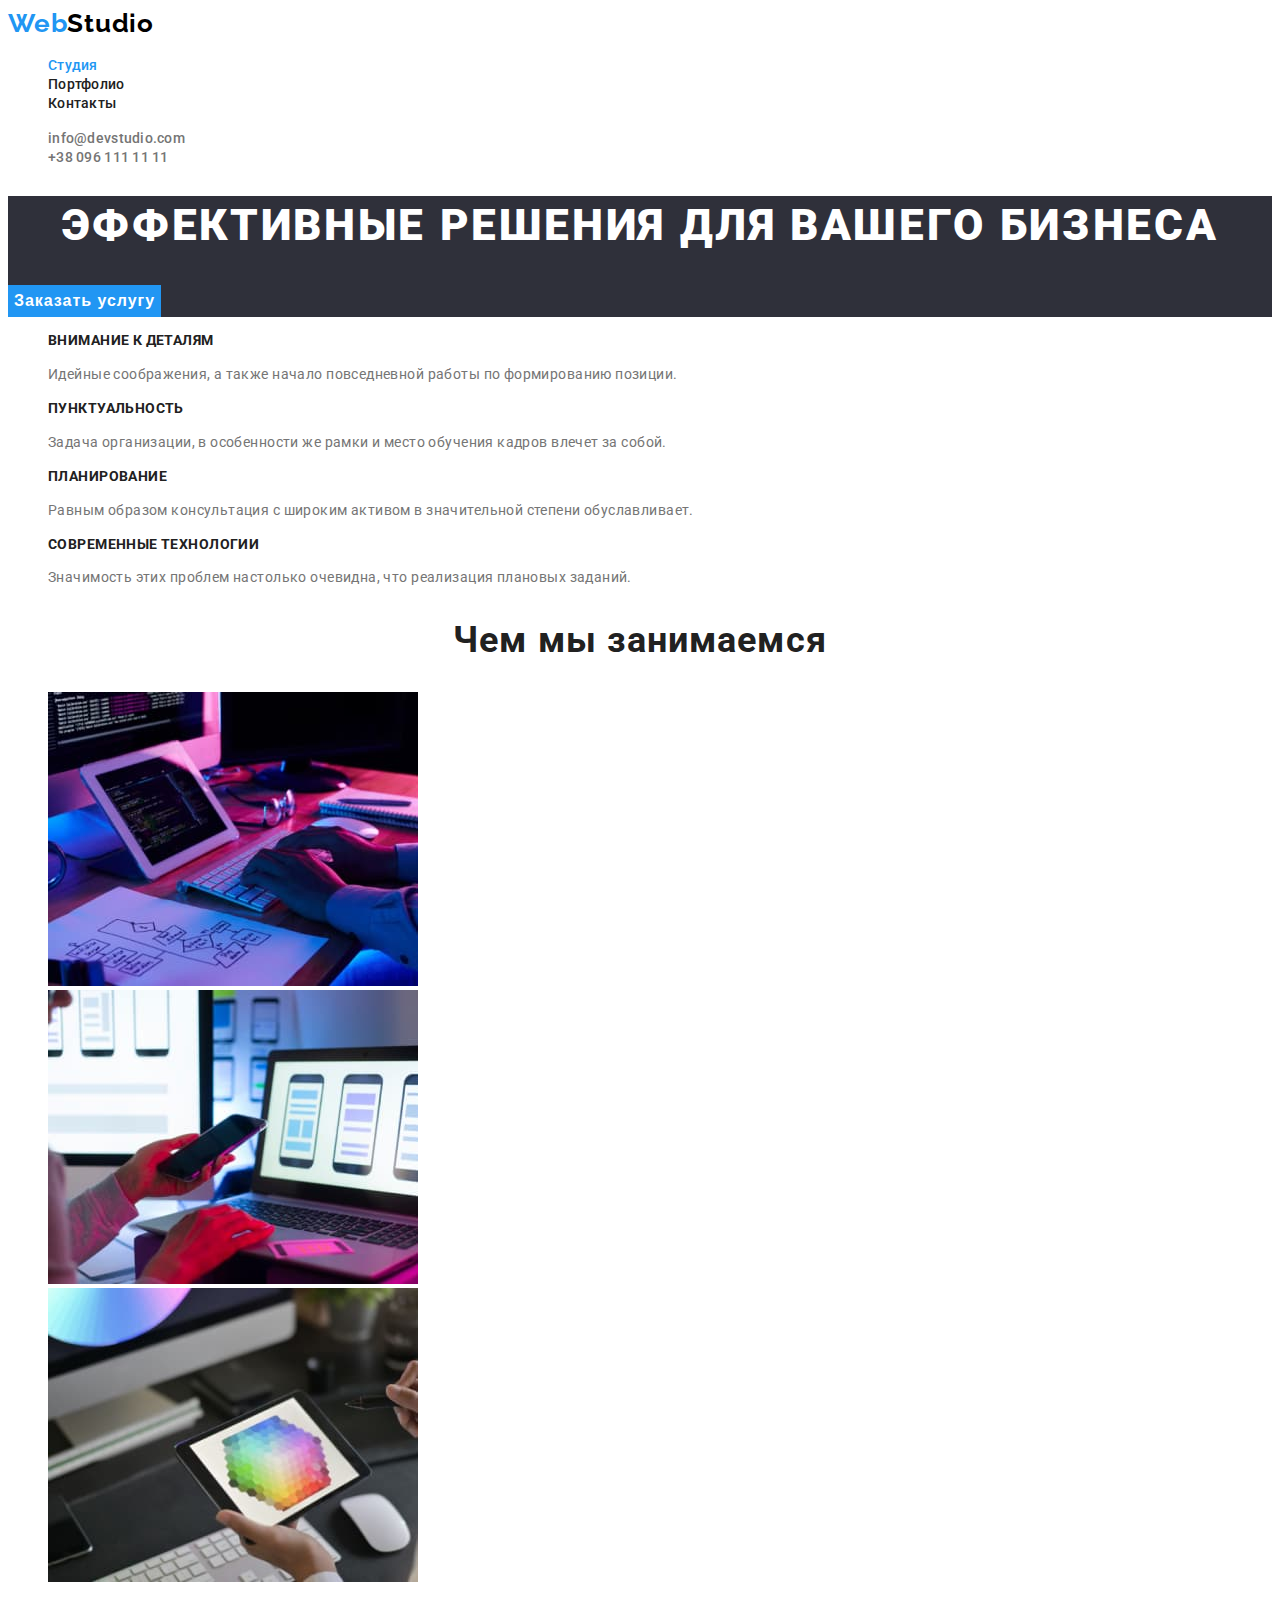
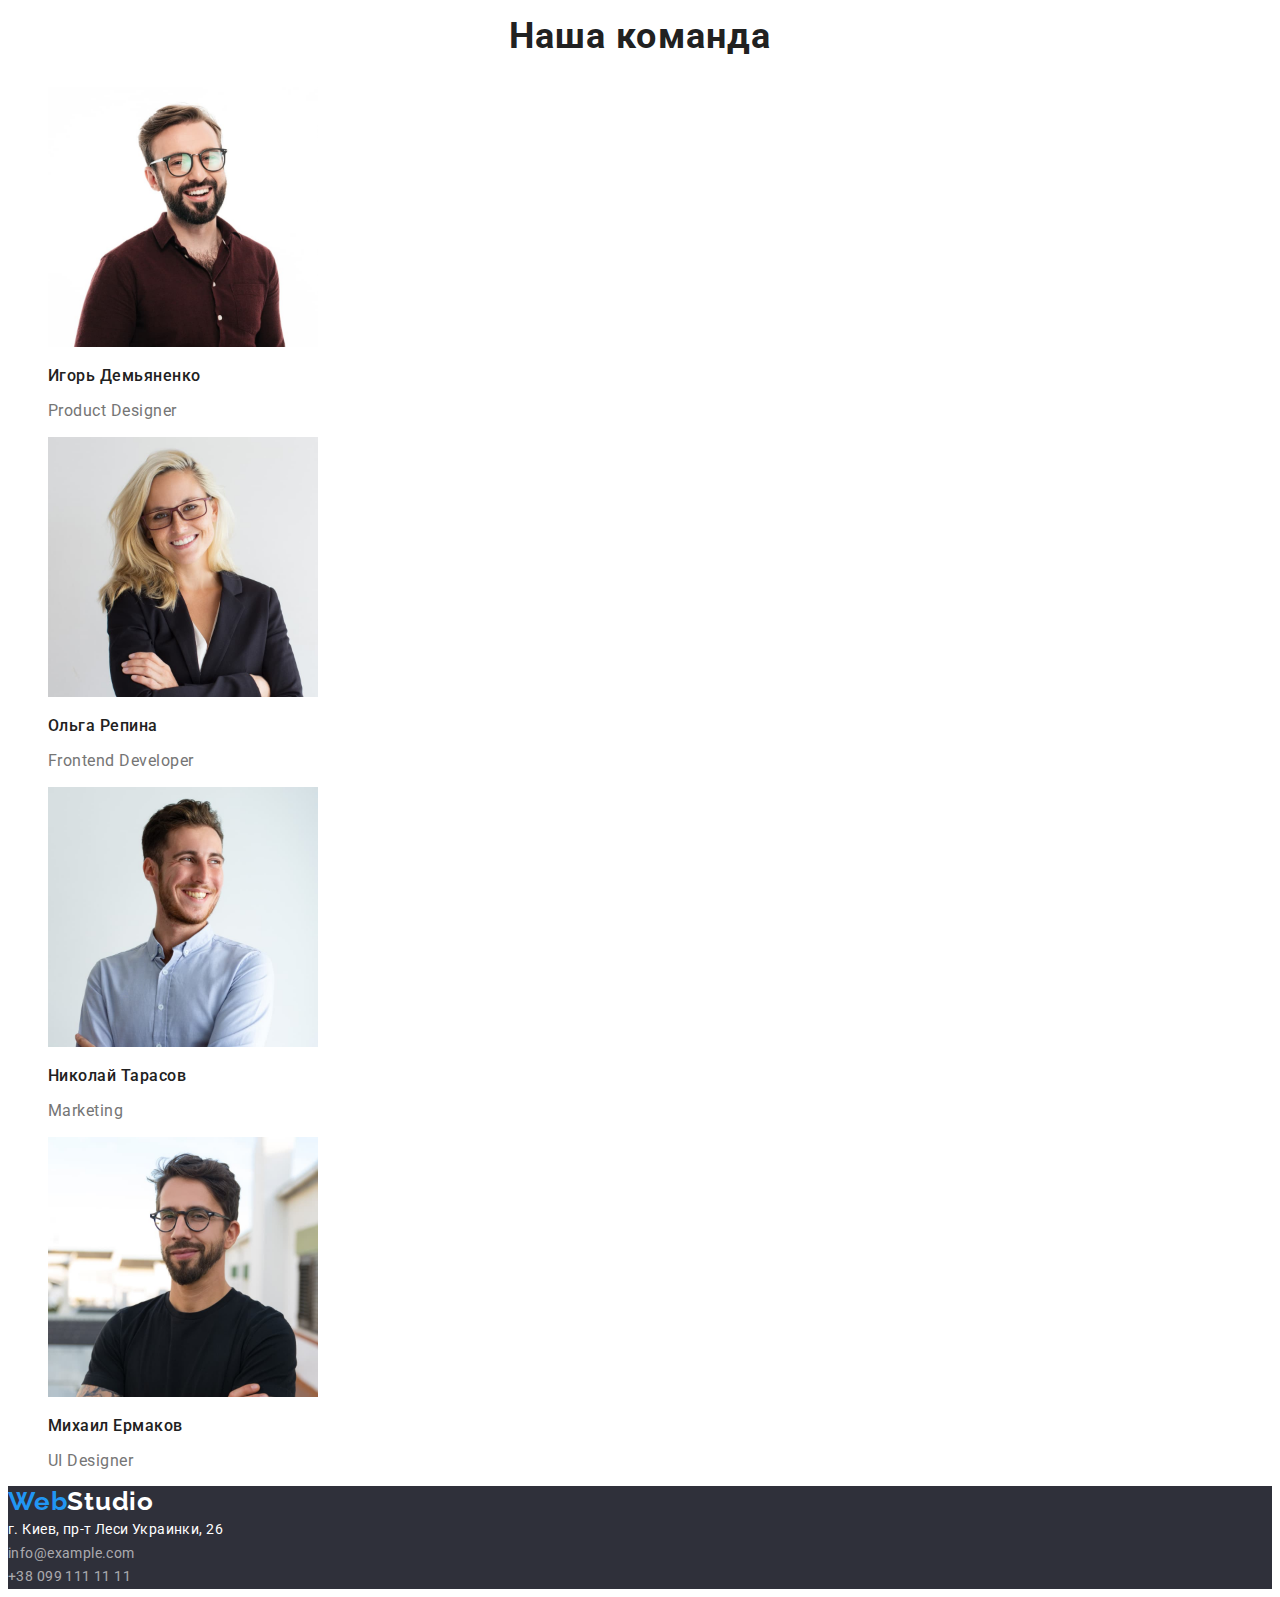
<file: index.html>
<!DOCTYPE html>
<html lang="ru">
<head>
    <meta charset="UTF-8">
    <meta http-equiv="X-UA-Compatible" content="IE=edge">
    <meta name="viewport" content="width=device-width, initial-scale=1.0">
    <title lang="en">WebStudio</title>
    <link rel="stylesheet" href="https://cdnjs.cloudflare.com/ajax/libs/modern-normalize/1.1.0/modern-normalize.min.css"
    integrity="sha512-wpPYUAdjBVSE4KJnH1VR1HeZfpl1ub8YT/NKx4PuQ5NmX2tKuGu6U/JRp5y+Y8XG2tV+wKQpNHVUX03MfMFn9Q=="
    crossorigin="anonymous" referrerpolicy="no-referrer" />
    <link rel="preconnect" href="https://fonts.googleapis.com">
    <link rel="preconnect" href="https://fonts.gstatic.com" crossorigin>
    <link href="https://fonts.googleapis.com/css2?family=Raleway:wght@700&family=Roboto:wght@400;500;700;900&display=swap"
    rel="stylesheet">
    <link rel="stylesheet" href="./css/styles.css">
</head>
<body>
    <!-- Шапка -->
    <header>        
        <nav class="site-nav">
            <a class="logo link" href="index.html" lang="en"><span class="accent">Web</span>Studio</a>
            <ul class="list">
                <li><a class="menu-link link current" href="index.html">Студия</a></li>
                <li><a class="menu-link link" href="portfolio.html">Портфолио</a></li>
                <li><a class="menu-link link" href="">Контакты</a></li>
            </ul>
        </nav>

        <ul class="list">
            <li>
                <a class="contact-link link" href="mailto:info@devstudio.com">info@devstudio.com</a>
            </li>
            <li>
                <a class="contact-link link" href="tel:+380961111111">+38 096 111 11 11</a>
            </li>
        </ul>
    </header>
    <main>
        <!--Герой-->
        <section class="hero">
            <h1 class="hero-title">Эффективные решения для вашего бизнеса</h1>
            <button type="button" class="hero-button">Заказать услугу</button>
        </section>
        <!--Особенности-->
        <section class="features">
            <h2 class="features-title">Наши особенности</h2>
            <ul class="features-list list">
                <li>
                    <h3 class="features-list-title">Внимание к деталям</h3>
                    <p class="features-text">Идейные соображения, а также начало повседневной работы по формированию позиции.</p>
                </li>
                <li>
                    <h3 class="features-list-title">Пунктуальность</h3>
                    <p class="features-text">Задача организации, в особенности же рамки и место обучения кадров влечет за собой.</p>
                </li>
                <li>
                    <h3 class="features-list-title">Планирование</h3>
                    <p class="features-text">Равным образом консультация с широким активом в значительной степени обуславливает.</p>
                </li>
                <li>
                    <h3 class="features-list-title">Современные технологии</h3>
                    <p class="features-text">Значимость этих проблем настолько очевидна, что реализация плановых заданий.</p>
                </li>
            </ul>
        </section>
        <!--Чем мы занимаемся-->
        <section class="works">
            <h2 class="title">Чем мы занимаемся</h2>
            <ul class="works-list list">
                <li>
                    <a class="link" href=""><img src="./images/box-1.jpg" alt="Парень создает десктопное приложение" width="370" height="294"></a>
                </li>
                <li>
                    <a class="link" href=""><img src="./images/box-2.jpg" alt="Девушка создает мобильное приложение" width="370" height="294"></a>
                </li>
                <li>
                    <a class="link" href=""><img src="./images/box-3.jpg" alt="Дизайнер выбирает цвет" width="370" height="294"></a>
                </li>
            </ul>
        </section>
        <!--Наша команда-->
        <section class="team">
            <h2 class="title">Наша команда</h2>
            <ul class="list">
                <li>
                    <img src="./images/team-1.jpg" alt="Игорь Демьяненко" width="270" height="260">
                    <h3 class="team-titles">Игорь Демьяненко</h3>
                    <p class="team-text" lang="en">Product Designer</p>
                </li>
                <li>
                    <img src="./images/team-2.jpg" alt="Ольга Репина" width="270" height="260">
                    <h3 class="team-titles">Ольга Репина</h3>
                    <p class="team-text" lang="en">Frontend Developer</p>
                </li>
                <li>
                    <img src="./images/team-3.jpg" alt="Николай Тарасов" width="270" height="260">
                    <h3 class="team-titles">Николай Тарасов</h3>
                    <p class="team-text" lang="en">Marketing</p>
                </li>
                <li>
                    <img src="./images/team-4.jpg" alt="Михаил Ермаков" width="270" height="260">
                    <h3 class="team-titles">Михаил Ермаков</h3>
                    <p class="team-text" lang="en">UI Designer</p>
                </li>
            </ul>
        </section>
    </main>
    <!--Футер-->
    <footer class="footer">
        <a class="logo-footer logo link" href="index.html" lang="en"><span class="accent">Web</span>Studio</a>
        <address class="address">
            <a class="address-link link" href="https://goo.gl/maps/7NLm5bi6WT52SHXh7">г. Киев, пр-т Леси Украинки, 26</a><br>
            <a class="footer-contacts link" href="mailto:info@example.com">info@example.com</a> <br>
            <a class="footer-contacts link" href="tel:+380991111111">+38 099 111 11 11</a>          
        </address>
    </footer>
</body>
</html>
</file>
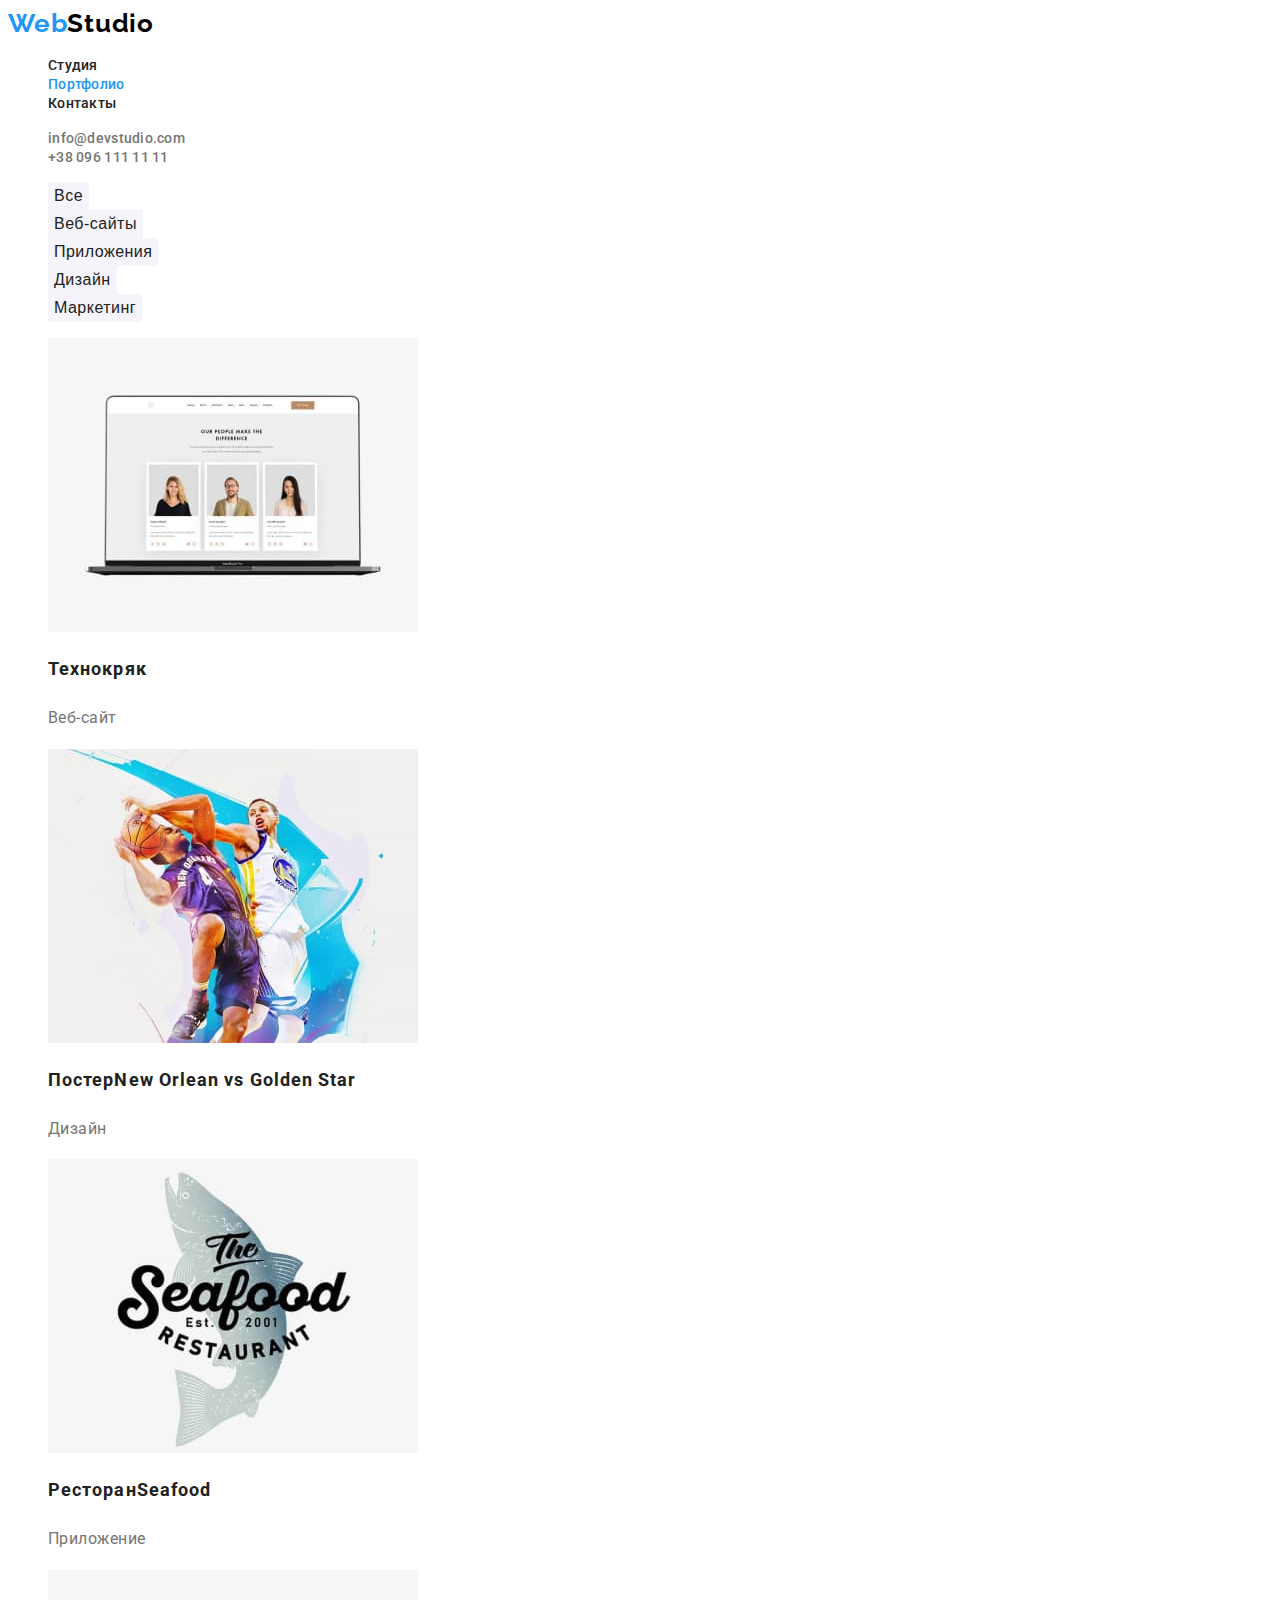
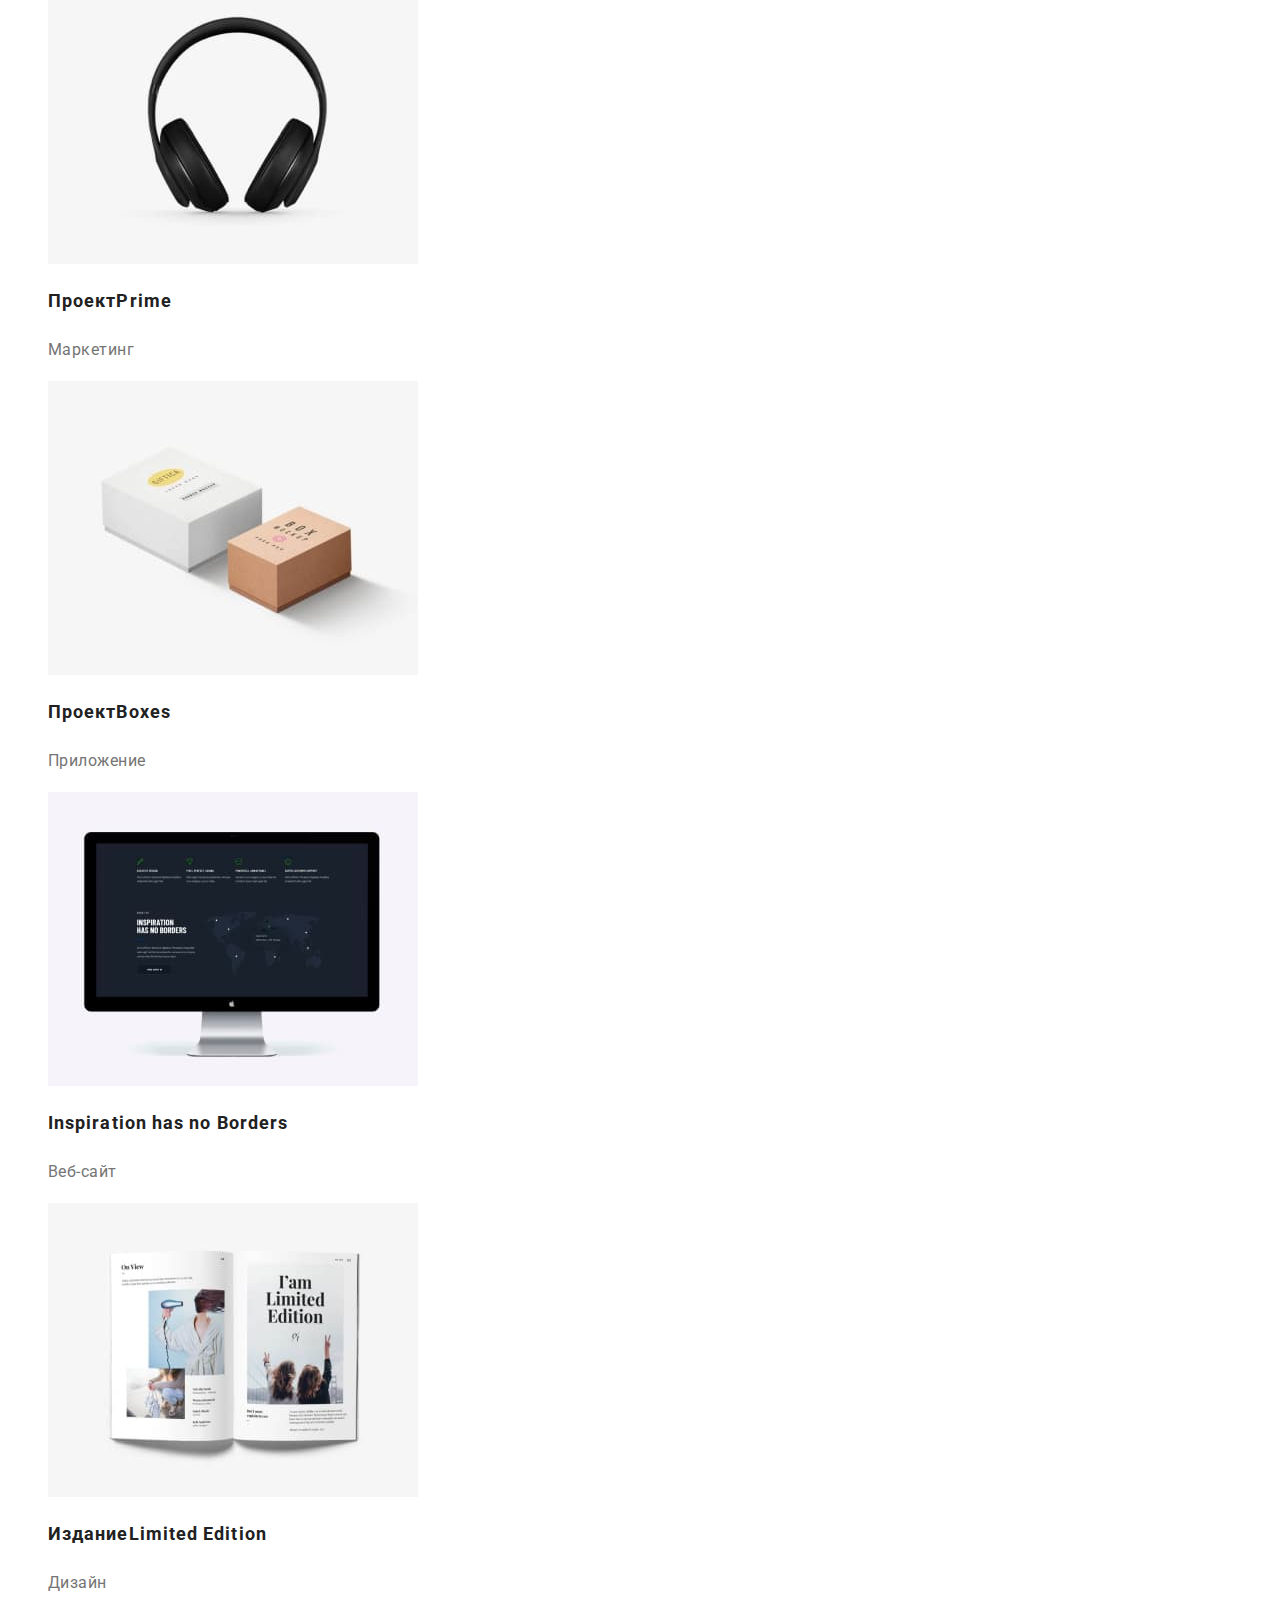
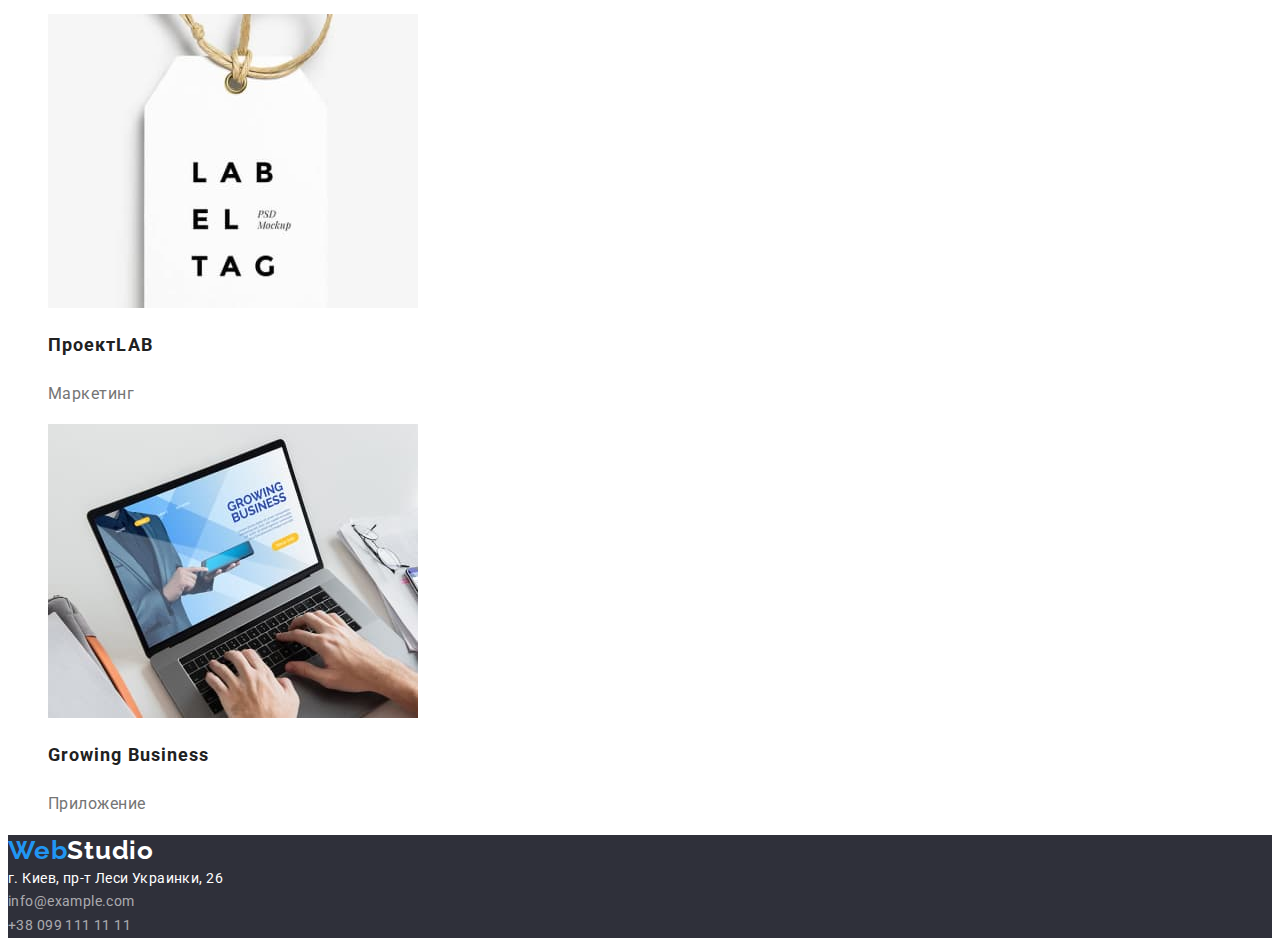
<file: portfolio.html>
<!DOCTYPE html>
<html lang="en">
<head>
    <meta charset="UTF-8">
    <meta http-equiv="X-UA-Compatible" content="IE=edge">
    <meta name="viewport" content="width=device-width, initial-scale=1.0">
    <title>Portfolio</title>
    <link rel="stylesheet" href="https://cdnjs.cloudflare.com/ajax/libs/modern-normalize/1.1.0/modern-normalize.min.css"
    integrity="sha512-wpPYUAdjBVSE4KJnH1VR1HeZfpl1ub8YT/NKx4PuQ5NmX2tKuGu6U/JRp5y+Y8XG2tV+wKQpNHVUX03MfMFn9Q=="
    crossorigin="anonymous" referrerpolicy="no-referrer" />
    <link rel="preconnect" href="https://fonts.googleapis.com">
    <link rel="preconnect" href="https://fonts.gstatic.com" crossorigin>
    <link href="https://fonts.googleapis.com/css2?family=Raleway:wght@700&family=Roboto:wght@400;500;700;900&display=swap"
    rel="stylesheet">
    <link rel="stylesheet" href="./css/styles.css">
</head>
<body>
    <!-- Шапка -->
    <header>
        <nav class="site-nav">
            <a class="logo link" href="index.html" lang="en"><span class="accent">Web</span>Studio</a>
            <ul class="list">
                <li><a class="menu-link link" href="index.html">Студия</a></li>
                <li><a class="menu-link link current" href="portfolio.html">Портфолио</a></li>
                <li><a class="menu-link link" href="">Контакты</a></li>
            </ul>
        </nav>
    
        <ul class="list">
            <li>
                <a class="contact-link link" href="mailto:info@devstudio.com">info@devstudio.com</a>
            </li>
            <li>
                <a class="contact-link link" href="tel:+380961111111">+38 096 111 11 11</a>
            </li>
        </ul>
    </header>
    <main>
        <!-- Наши проекты -->
        <section>
            <h2 class="projects-title">Наши проекты</h2>
            <ul class="list">
                <li>
                    <button type="button" class="buttons">Все</button>
                </li>
                <li>
                    <button type="button" class="buttons">Веб-сайты</button>
                </li>
                <li>
                    <button type="button" class="buttons">Приложения</button>
                </li>
                <li>
                    <button type="button" class="buttons">Дизайн</button>
                </li>
                <li>
                    <button type="button" class="buttons">Маркетинг</button>
                </li>
            </ul>
            <ul class="list">
                <li>
                    <img src="./images/laptop-screen.jpg" alt="Веб-сайт на экране ноутбука" width="370" height="294">
                    <h2 class="list-titles">Технокряк</h2>
                    <p class="list-text">Веб-сайт</p>
                </li>
                <li>
                    <img src="./images/poster-basketball.jpg" alt="Постер с баскетболистами" width="370" height="294">
                    <h2 class="list-titles">Постер<span lang="en">New Orlean vs Golden Star</span></h2>
                    <p class="list-text">Дизайн</p>
                </li>
                <li>
                    <img src="./images/logo-seafood.jpg" alt="Логотип ресторана" width="370" height="294">
                    <h2 class="list-titles">Ресторан<span lang="en">Seafood</span></h2>
                    <p class="list-text">Приложение</p>
                </li>
                <li>
                    <img src="./images/headphones.jpg" alt="Наушники" width="370" height="294">
                    <h2 class="list-titles">Проект<span lang="en">Prime</span></h2>
                    <p class="list-text">Маркетинг</p>
                </li>
                <li>
                    <img src="./images/boxes.jpg" alt="Картонные коробочки" width="370" height="294">
                    <h2 class="list-titles">Проект<span lang="en">Boxes</span></h2>
                    <p class="list-text">Приложение</p>
                </li>
                <li>
                    <img src="./images/monitor.jpg" alt="Веб-сайт на экране компьютера" width="370" height="294">
                    <h2 class="list-titles"><span lang="en">Inspiration has no Borders</span></h2>
                    <p class="list-text">Веб-сайт</p>
                </li>
                <li>
                    <img src="./images/book.jpg" alt="Журнал" width="370" height="294">
                    <h2 class="list-titles">Издание<span lang="en">Limited Edition</span></h2>
                    <p class="list-text">Дизайн</p>
                </li>
                <li>
                    <img src="./images/project-lab.jpg" alt="Картонная бирка" width="370" height="294">
                    <h2 class="list-titles">Проект<span lang="en">LAB</span></h2>
                    <p class="list-text">Маркетинг</p>
                </li>
                <li>
                    <img src="./images/business.jpg" alt="Ноутбук" width="370" height="294">
                    <h2 class="list-titles"><span lang="en">Growing Business</span></h2>
                    <p class="list-text">Приложение</p>
                </li>
            </ul>
        </section>
    </main>
    <!--Футер-->
    <footer class="footer">
        <a class="logo-footer logo link" href="index.html" lang="en"><span class="accent">Web</span>Studio</a>
        <address class="address">
            <a class="address-link link" href="https://goo.gl/maps/7NLm5bi6WT52SHXh7">г. Киев, пр-т Леси Украинки, 26</a><br>
            <a class="footer-contacts link" href="mailto:info@example.com">info@example.com</a> <br>
            <a class="footer-contacts link" href="tel:+380991111111">+38 099 111 11 11</a>
        </address>
    </footer>
</body>
</html>
</file>
<file: css/styles.css>
/* Основной цвет заголовков #212121;
Вторичный цвет заголовков #FFFFFF;
Цвет навигации #212121;
Цвет логотипа #000000;
Цвет текста #757575;
Цвет акцента #2196F3;
Цвет контактов в хедере #757575;
Цвет контактов в футере rgba(255, 255, 255, 0.6); */

:root {
	--primary-title-color: #212121;
	--secondary-title-color: #ffffff;
	--main-nav-color: #212121;
	--logo-color: #000000;
	--text-color: #757575;
	--accent-color: #2196f3;
}

body {
	font-family: Roboto, "Open Sans", Arial, Helvetica, sans-serif;
	color: #757575;
}

/* ---------------Шапка */

.list {
	list-style: none;
}

.link {
	text-decoration: none;
}

.logo {
	font-family: Raleway;
	font-weight: bold;
	font-size: 26px;
	line-height: 1.2;
	letter-spacing: 0.03em;
	color: var(--logo-color);
}

.accent {
	color: var(--accent-color);
}

.menu-link {
	font-weight: 500;
	font-size: 14px;
	line-height: 1.14;
	letter-spacing: 0.02em;
	color: var(--main-nav-color);
}

.menu-link:hover,
.menu-link:focus,
.menu-link:active {
	color: var(--accent-color);
}

.menu-link.link.current {
	color: var(--accent-color);
}

.contact-link {
	font-weight: 500;
	font-size: 14px;
	line-height: 1.14;
	letter-spacing: 0.02em;
	color: #757575;
}

.contact-link:hover,
.contact-link:focus {
	color: var(--accent-color);
}

/* ----------Герой */

.hero {
	background-color: #2f303a;
}

.hero-title {
	font-weight: 900;
	font-size: 44px;
	line-height: 1.36;
	text-align: center;
	letter-spacing: 0.06em;
	text-transform: uppercase;
	color: var(--secondary-title-color);
}

.hero-button {
	font-weight: bold;
	font-size: 16px;
	line-height: 1.87;
	display: flex;
	letter-spacing: 0.06em;
	color: #ffffff;
	background-color: var(--accent-color);
	cursor: pointer;
	border-style: none;
}

/* ---------Особенности */

.title {
	font-weight: bold;
	font-size: 36px;
	line-height: 1.16;
	text-align: center;
	letter-spacing: 0.03em;
	color: var(--primary-title-color);
}

.features-title,
.projects-title {
	position: absolute;
	width: 1px;
	height: 1px;
	margin: -1px;
	padding: 0;
	overflow: hidden;
	border: 0;
	clip: rect(0 0 0 0);
}

.features-list-title {
	font-weight: bold;
	font-size: 14px;
	line-height: 1.14;
	letter-spacing: 0.03em;
	text-transform: uppercase;
	color: var(--primary-title-color);
}

.features-text {
	font-size: 14px;
	line-height: 1.71;
	letter-spacing: 0.03em;
	color: var(--text-color);
}

/*---------- Чем мы занимаемся */

/*---------- Наша команда */

.team-titles {
	font-weight: 500;
	font-size: 16px;
	line-height: 1.18;
	letter-spacing: 0.03em;
	color: var(--primary-title-color);
}

.team-text {
	font-size: 16px;
	line-height: 1.18;
	letter-spacing: 0.03em;
	color: var(--text-color);
}

/*---------- Футер */

.footer {
	background-color: #2f303a;
}

.logo-footer {
	color: #ffffff;
}

.address-link {
	font-style: normal;
	font-weight: normal;
	font-size: 14px;
	line-height: 1.71;
	letter-spacing: 0.03em;
	color: #ffffff;
}

.footer-contacts {
	font-style: normal;
	font-weight: normal;
	font-size: 14px;
	line-height: 1.71;
	letter-spacing: 0.03em;
	color: rgba(255, 255, 255, 0.6);
}
.address-link:hover,
.address-link:focus {
	color: var(--accent-color);
}

.footer-contacts:hover,
.footer-contacts:focus {
	color: var(--accent-color);
}
/*--------- Портфолио */

.buttons {
	font-weight: 500;
	font-size: 16px;
	line-height: 1.62;
	text-align: center;
	letter-spacing: 0.03em;
	color: #212121;
	background: #f5f4fa;
	cursor: pointer;
	border-style: none;
}

.buttons:hover,
.buttons:focus {
	color: #ffffff;
	background-color: #2196f3;
}

.list-titles {
	font-weight: bold;
	font-size: 18px;
	line-height: 2;
	letter-spacing: 0.06em;
	color: var(--primary-title-color);
}

.list-text {
	font-weight: normal;
	font-size: 16px;
	line-height: 1.87;
	letter-spacing: 0.03em;
	color: var(--text-color);
}
</file>
